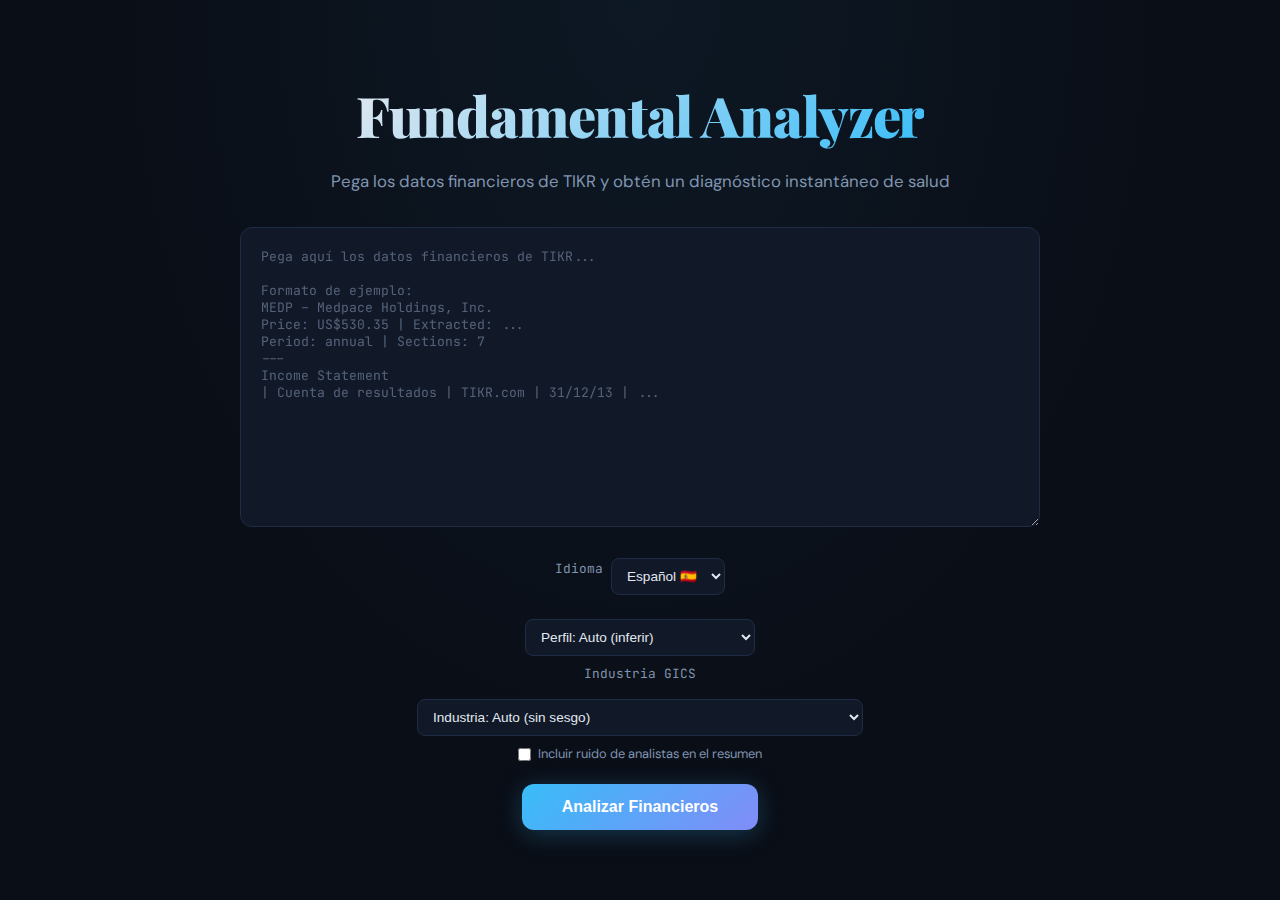
<file: fundamental-analyzer/index.html>
<!DOCTYPE html>
<html lang="es">
<head>
<meta charset="UTF-8">
<meta name="viewport" content="width=device-width, initial-scale=1.0">
<title>Fundamental Analyzer</title>
<link href="https://fonts.googleapis.com/css2?family=DM+Sans:ital,opsz,wght@0,9..40,300;0,9..40,500;0,9..40,700&family=JetBrains+Mono:wght@400;600&family=Playfair+Display:wght@700;900&display=swap" rel="stylesheet">
<link rel="stylesheet" href="./styles.css">
</head>
<body>
<div id="landing">
  <h1 data-i18n="appTitle">Fundamental Analyzer</h1>
  <p class="subtitle" data-i18n="subtitle">Pega los datos financieros de TIKR y obtén un diagnóstico instantáneo de salud</p>
  <div class="input-wrap">
    <textarea id="dataInput" data-i18n-placeholder="dataPlaceholder" placeholder=""></textarea>
    <div style="display:flex;justify-content:center;gap:.5rem;align-items:center;margin:.6rem 0;">
      <label for="langSelect" class="mono" style="font-size:.8rem;color:var(--text-dim)" data-i18n="language">Idioma</label>
      <select id="langSelect" class="profile-select" aria-label="Language selector">
        <option value="es">Español 🇪🇸</option>
        <option value="en">English 🇬🇧</option>
      </select>
    </div>
    <div style="display:flex;justify-content:center">
      <select id="profileSelect" class="profile-select" aria-label="Industry profile">
        <option value="auto" data-i18n="profile.auto">Perfil: Auto (inferir)</option>
        <option value="default" data-i18n="profile.default">Perfil: Default</option>
        <option value="saas" data-i18n="profile.saas">Perfil: SaaS / Ligero en activos</option>
        <option value="retail" data-i18n="profile.retail">Perfil: Retail / Distribución</option>
        <option value="industrial" data-i18n="profile.industrial">Perfil: Industrial</option>
        <option value="financial" data-i18n="profile.financial">Perfil: Financieras</option>
        <option value="utility" data-i18n="profile.utility">Perfil: Utility / Telecom</option>
        <option value="custom" data-i18n="profile.custom">Perfil: JSON personalizado</option>
      </select>
    </div>
    <div style="display:flex;justify-content:center;flex-direction:column;align-items:center;margin-top:.55rem;">
      <label for="industrySelect" class="mono" style="font-size:.8rem;color:var(--text-dim)" data-i18n="industry">Industria GICS</label>
      <select id="industrySelect" class="profile-select" aria-label="GICS industry selector"></select>
    </div>
    <div id="customProfileWrap" style="display:none;margin-top:.6rem;">
      <textarea id="customProfileInput" style="width:100%;min-height:120px;background:var(--surface);border:1.5px solid var(--border);border-radius:var(--radius-sm);color:var(--text);font-family:'JetBrains Mono',monospace;font-size:.76rem;padding:.7rem" data-i18n-placeholder="customJsonPlaceholder" placeholder=""></textarea>
      <div style="font-size:.75rem;color:var(--text-dim);margin-top:.2rem" data-i18n="customProfileHint">El perfil personalizado sobreescribe solo los umbrales activos.</div>
    </div>
    <div style="display:flex;justify-content:center;margin-top:.5rem;">
      <label style="font-size:.8rem;color:var(--text-dim);display:flex;gap:.4rem;align-items:center;">
        <input type="checkbox" id="includeAnalystNoise"> <span data-i18n="includeAnalystNoise">Incluir ruido de analistas en el resumen</span>
      </label>
    </div>
    <div style="display:flex;justify-content:center">
      <button class="btn-analyze" onclick="analyzeData()" data-i18n="analyze">Analizar Financieros</button>
    </div>
    <div id="error-msg"></div>
  </div>
</div>
<div id="dashboard"></div>
<script src="./locales.js"></script>
<script src="./industry-data.js"></script>
<script src="./scripts.js"></script>
</body>
</html>
</file>
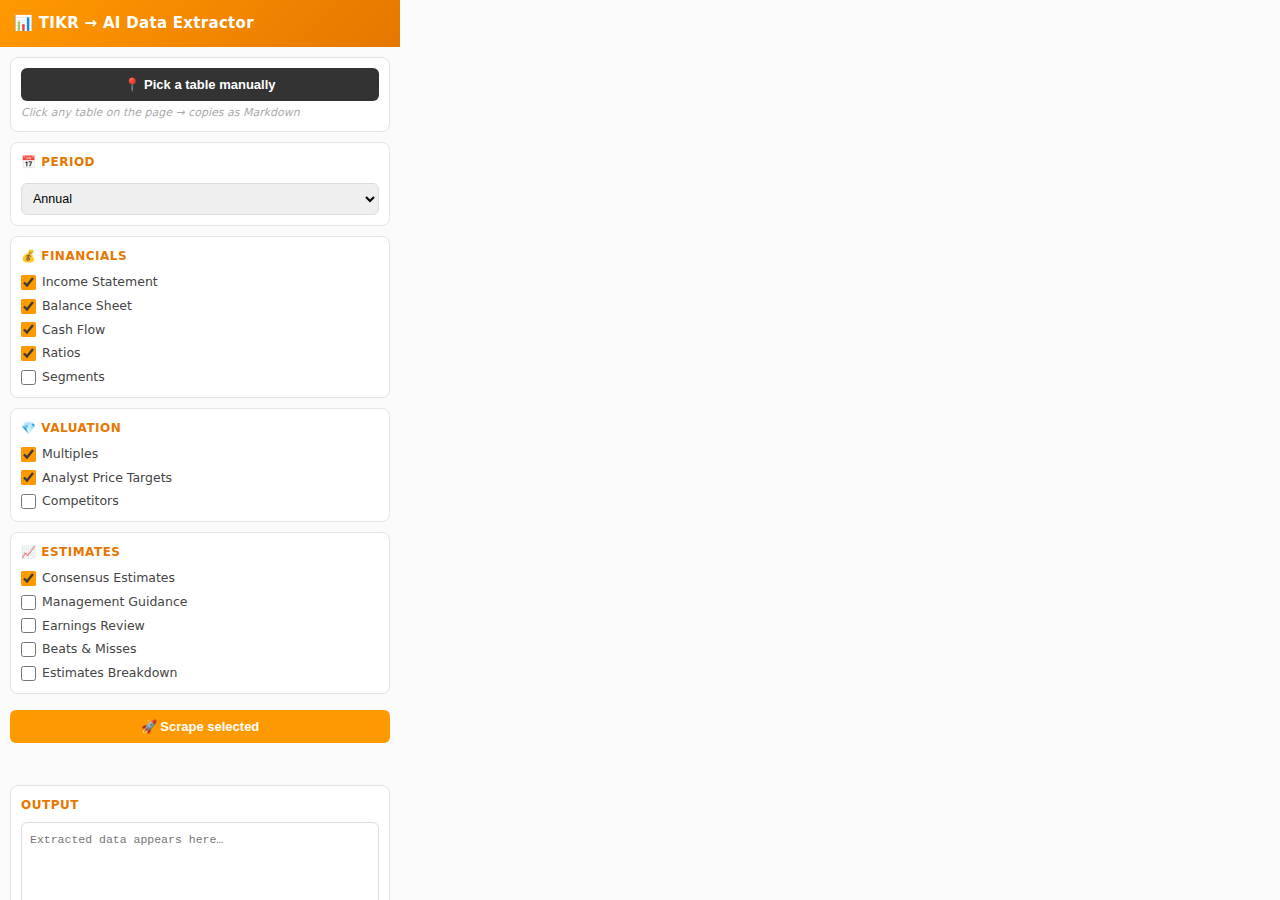
<file: tikr-definitive-scrapper/popup.html>
<!DOCTYPE html>
<html lang="en">
<head>
<meta charset="UTF-8">
<style>
  *{margin:0;padding:0;box-sizing:border-box}
  html,body{height:100%;font:13px/1.5 system-ui,sans-serif;background:#fafafa}
  body{width:400px;display:flex;flex-direction:column}

  /* header */
  .hdr{background:linear-gradient(135deg,#ff9900,#e67700);color:#fff;
       padding:12px 14px;font-weight:700;font-size:15px;letter-spacing:.3px}

  .wrap{flex:1;overflow-y:auto;padding:10px;display:flex;flex-direction:column;gap:10px}

  /* cards */
  .card{background:#fff;border:1px solid #e4e4e4;border-radius:8px;padding:10px}
  .card h3{font-size:12px;text-transform:uppercase;letter-spacing:.5px;color:#e67700;margin-bottom:8px}

  /* checkboxes */
  .chks{display:flex;flex-direction:column;gap:5px}
  .chks label{display:flex;align-items:center;gap:6px;cursor:pointer;font-size:12.5px;color:#444}
  .chks input{accent-color:#ff9900;width:15px;height:15px}

  /* select */
  select{width:100%;padding:7px;border:1px solid #ddd;border-radius:6px;font-size:12.5px;margin-top:4px}

  /* buttons */
  button{width:100%;padding:9px;border:none;border-radius:6px;font-weight:600;
         font-size:13px;cursor:pointer;transition:all .15s}
  .btn-go{background:#ff9900;color:#fff;margin-top:6px}
  .btn-go:hover{background:#e67700}
  .btn-go:disabled{opacity:.45;cursor:wait}
  .btn-pick{background:#333;color:#fff}
  .btn-pick:hover{background:#555}
  .btn-sm{padding:7px;font-size:12px;flex:1}
  .btn-copy{background:#f0f0f0;color:#333}
  .btn-copy:hover{background:#e0e0e0}
  .btn-copy:disabled{opacity:.4;cursor:default}

  .row{display:flex;gap:6px;margin-top:6px}

  /* progress */
  .prog{font-size:11.5px;color:#888;margin-top:6px;min-height:16px}

  /* output */
  textarea{width:100%;min-height:140px;padding:8px;border:1px solid #ddd;
           border-radius:6px;font:11.5px/1.5 'Courier New',monospace;resize:vertical;color:#333}

  .hint{font-size:11px;color:#aaa;margin-top:4px;font-style:italic}
</style>
</head>
<body>

<div class="hdr">📊 TIKR → AI Data Extractor</div>

<div class="wrap">

  <!-- PICK MODE -->
  <div class="card">
    <button class="btn-pick" id="pickBtn">📍 Pick a table manually</button>
    <div class="hint">Click any table on the page → copies as Markdown</div>
  </div>

  <!-- AUTO-SCRAPE -->
  <div class="card">
    <h3>📅 Period</h3>
    <select id="period">
      <option value="annual">Annual</option>
      <option value="quarterly">Quarterly</option>
    </select>
  </div>

  <div class="card">
    <h3>💰 Financials</h3>
    <div class="chks">
      <label><input type="checkbox" value="incomeStatement" checked> Income Statement</label>
      <label><input type="checkbox" value="balanceSheet"    checked> Balance Sheet</label>
      <label><input type="checkbox" value="cashFlow"        checked> Cash Flow</label>
      <label><input type="checkbox" value="ratios"          checked> Ratios</label>
      <label><input type="checkbox" value="segments"               > Segments</label>
    </div>
  </div>

  <div class="card">
    <h3>💎 Valuation</h3>
    <div class="chks">
      <label><input type="checkbox" value="multiples"      checked> Multiples</label>
      <label><input type="checkbox" value="analystTargets" checked> Analyst Price Targets</label>
      <label><input type="checkbox" value="competitors"           > Competitors</label>
    </div>
  </div>

  <div class="card">
    <h3>📈 Estimates</h3>
    <div class="chks">
      <label><input type="checkbox" value="estimates"      checked> Consensus Estimates</label>
      <label><input type="checkbox" value="guidance"              > Management Guidance</label>
      <label><input type="checkbox" value="earningsReview"        > Earnings Review</label>
      <label><input type="checkbox" value="beatsMisses"           > Beats & Misses</label>
      <label><input type="checkbox" value="estBreakdown"          > Estimates Breakdown</label>
    </div>
  </div>

  <button class="btn-go" id="goBtn">🚀 Scrape selected</button>
  <div class="prog" id="prog"></div>

  <!-- OUTPUT -->
  <div class="card">
    <h3>Output</h3>
    <textarea id="out" placeholder="Extracted data appears here…" readonly></textarea>
    <div class="row">
      <button class="btn-sm btn-copy" id="copyBtn" disabled>📋 Copy all</button>
      <button class="btn-sm btn-copy" id="dlBtn"   disabled>💾 Download .md</button>
    </div>
  </div>

</div>

<script src="popup.js"></script>
</body>
</html>
</file>
<file: fundamental-analyzer/styles.css>
:root {
  --bg: #0a0e17;
  --surface: #111827;
  --surface2: #1a2234;
  --border: #1e2d45;
  --text: #e2e8f0;
  --text-dim: #8094b0;
  --accent: #38bdf8;
  --accent-glow: rgba(56,189,248,0.15);
  --green: #22c55e;
  --green-dim: rgba(34,197,94,0.12);
  --red: #ef4444;
  --red-dim: rgba(239,68,68,0.12);
  --yellow: #f59e0b;
  --yellow-dim: rgba(245,158,11,0.12);
  --purple: #a78bfa;
  --purple-dim: rgba(167,139,250,0.12);
  --orange: #fb923c;
  --radius: 12px;
  --radius-sm: 8px;
}
*,*::before,*::after{box-sizing:border-box;margin:0;padding:0}
html{scroll-behavior:smooth}
body{
  font-family:'DM Sans',sans-serif;
  background:var(--bg);
  color:var(--text);
  line-height:1.6;
  min-height:100vh;
}
.mono{font-family:'JetBrains Mono',monospace}

/* SCROLLBAR */
::-webkit-scrollbar{width:6px;height:6px}
::-webkit-scrollbar-track{background:var(--bg)}
::-webkit-scrollbar-thumb{background:var(--border);border-radius:3px}
::-webkit-scrollbar-thumb:hover{background:var(--text-dim)}

/* LANDING / INPUT */
#landing{
  min-height:100vh;display:flex;flex-direction:column;
  align-items:center;justify-content:center;padding:2rem;
  background:radial-gradient(ellipse at 50% 0%,rgba(56,189,248,0.06) 0%,transparent 60%);
}
#landing h1{
  font-family:'Playfair Display',serif;font-weight:900;
  font-size:clamp(2rem,5vw,3.5rem);text-align:center;
  margin-bottom:.5rem;letter-spacing:-0.02em;
  background:linear-gradient(135deg,#e2e8f0,#38bdf8);
  -webkit-background-clip:text;-webkit-text-fill-color:transparent;
}
#landing .subtitle{color:var(--text-dim);text-align:center;margin-bottom:2rem;font-size:1.05rem}
.input-wrap{
  width:100%;max-width:800px;position:relative;
}
#dataInput{
  width:100%;min-height:300px;max-height:50vh;
  background:var(--surface);border:1.5px solid var(--border);
  border-radius:var(--radius);color:var(--text);
  font-family:'JetBrains Mono',monospace;font-size:0.82rem;
  padding:1.25rem;resize:vertical;outline:none;
  transition:border-color .2s;
}
#dataInput:focus{border-color:var(--accent)}
#dataInput::placeholder{color:var(--text-dim);opacity:.6}
.btn-analyze{
  margin-top:1.25rem;padding:.85rem 2.5rem;
  background:linear-gradient(135deg,#38bdf8,#818cf8);
  color:#fff;font-weight:700;font-size:1rem;
  border:none;border-radius:var(--radius);cursor:pointer;
  transition:transform .15s,box-shadow .2s;
  box-shadow:0 4px 24px rgba(56,189,248,0.25);
}
.btn-analyze:hover{transform:translateY(-2px);box-shadow:0 8px 32px rgba(56,189,248,0.35)}
.btn-analyze:active{transform:translateY(0)}
#error-msg{color:var(--red);margin-top:.75rem;font-size:.9rem;display:none}
.profile-select{
  margin-top:.9rem;
  background:var(--surface);
  border:1.5px solid var(--border);
  color:var(--text);
  border-radius:var(--radius-sm);
  padding:.55rem .7rem;
  font-size:.85rem;
}

/* DASHBOARD */
#dashboard{display:none;padding:1.5rem;max-width:1440px;margin:0 auto}
.dash-header{
  display:flex;align-items:baseline;justify-content:space-between;
  flex-wrap:wrap;gap:1rem;margin-bottom:2rem;
  padding-bottom:1.5rem;border-bottom:1px solid var(--border);
}
.dash-header h2{
  font-family:'Playfair Display',serif;font-weight:900;
  font-size:clamp(1.5rem,3vw,2.2rem);
  background:linear-gradient(135deg,#e2e8f0,#38bdf8);
  -webkit-background-clip:text;-webkit-text-fill-color:transparent;
}
.dash-header .price{font-size:1.3rem;color:var(--text-dim)}
.btn-back{
  background:var(--surface);border:1px solid var(--border);
  color:var(--text-dim);padding:.5rem 1rem;border-radius:var(--radius-sm);
  cursor:pointer;font-size:.85rem;transition:all .15s;
}
.btn-back:hover{border-color:var(--accent);color:var(--accent)}
.header-actions{display:flex;gap:.6rem;align-items:center}
.btn-toggle-sections{
  background:var(--surface2);border:1px solid var(--border);
  color:var(--text);padding:.5rem 1rem;border-radius:var(--radius-sm);
  cursor:pointer;font-size:.85rem;transition:all .15s;
}
.btn-toggle-sections:hover{border-color:var(--accent);color:var(--accent)}

/* SCORE CARDS ROW */
.score-row{
  display:grid;grid-template-columns:repeat(auto-fit,minmax(200px,1fr));
  gap:1rem;margin-bottom:2rem;
}
.score-card{
  background:var(--surface);border:1px solid var(--border);
  border-radius:var(--radius);padding:1.25rem;
  position:relative;overflow:hidden;
}
.score-card::before{
  content:'';position:absolute;top:0;left:0;right:0;height:3px;
  border-radius:var(--radius) var(--radius) 0 0;
}
.score-card.excellent::before{background:var(--green)}
.score-card.good::before{background:var(--accent)}
.score-card.average::before{background:var(--yellow)}
.score-card.poor::before{background:var(--red)}
.score-card .label{font-size:.78rem;color:var(--text-dim);text-transform:uppercase;letter-spacing:.06em;margin-bottom:.35rem}
.score-card .value{font-size:1.6rem;font-weight:700}
.score-card .detail{font-size:.8rem;color:var(--text-dim);margin-top:.25rem}

/* SECTIONS */
.section{
  background:var(--surface);border:1px solid var(--border);
  border-radius:var(--radius);margin-bottom:1.5rem;
  overflow:hidden;
}
.section-head{
  padding:1rem 1.25rem;display:flex;align-items:center;gap:.75rem;
  cursor:pointer;user-select:none;transition:background .15s;
  border-bottom:1px solid transparent;
}
.section-head:hover{background:var(--surface2)}
.section-head.open{border-bottom-color:var(--border)}
.section-head h3{font-size:1rem;font-weight:700;flex:1}
.section-head .badge{
  font-size:.7rem;font-weight:600;padding:.2rem .6rem;
  border-radius:99px;text-transform:uppercase;letter-spacing:.04em;
}
.badge-green{background:var(--green-dim);color:var(--green)}
.badge-yellow{background:var(--yellow-dim);color:var(--yellow)}
.badge-red{background:var(--red-dim);color:var(--red)}
.badge-blue{background:var(--accent-glow);color:var(--accent)}
.badge-purple{background:var(--purple-dim);color:var(--purple)}
.chevron{
  width:20px;height:20px;transition:transform .2s;color:var(--text-dim);
}
.section-head.open .chevron{transform:rotate(180deg)}
.section-body{display:none;padding:1.25rem}
.section-head.open + .section-body{display:block}

/* ANALYSIS ITEMS */
.analysis-grid{display:flex;flex-direction:column;gap:.75rem}
.a-item{
  display:grid;grid-template-columns:1fr auto;gap:.75rem;
  padding:.85rem 1rem;border-radius:var(--radius-sm);
  border:1px solid var(--border);transition:background .15s;
}
.a-item:hover{background:var(--surface2)}
.a-item .metric-name{font-weight:500;font-size:.9rem}
.a-item .metric-detail{font-size:.8rem;color:var(--text-dim);margin-top:.15rem}
.a-item .metric-values{font-family:'JetBrains Mono',monospace;font-size:.78rem;color:var(--text-dim);margin-top:.25rem}
.a-item .signal{
  display:flex;align-items:center;gap:.35rem;
  font-size:.8rem;font-weight:600;white-space:nowrap;
}
.signal-bull{color:var(--green)}
.signal-bear{color:var(--red)}
.signal-neutral{color:var(--yellow)}
.signal-info{color:var(--accent)}
.dot{width:8px;height:8px;border-radius:50%;flex-shrink:0}
.dot-green{background:var(--green)}
.dot-yellow{background:var(--yellow)}
.dot-red{background:var(--red)}
.dot-blue{background:var(--accent)}

/* TREND MINI CHARTS */
.trend-bar{
  display:flex;align-items:flex-end;gap:2px;height:32px;margin-top:.35rem;
}
.trend-bar .bar{
  flex:1;min-width:4px;max-width:18px;border-radius:2px 2px 0 0;
  transition:height .3s;
  border:none;
}
.trend-bar button.bar{cursor:pointer;padding:0}
.trend-bar .bar-missing{background:transparent;pointer-events:none}
.bar-point-view{font-size:.72rem;color:var(--text-dim);margin-top:.3rem;min-height:1em}
.bar-pos{background:var(--green)}
.bar-neg{background:var(--red)}
.bar-zero{background:var(--border);min-height:2px}

/* SUMMARY BOX */
.summary-box{
  background:var(--surface2);border:1px solid var(--border);
  border-radius:var(--radius);padding:1.25rem;margin-top:1rem;
}
.summary-box h4{font-size:.9rem;margin-bottom:.5rem;color:var(--accent)}
.summary-box p{font-size:.85rem;color:var(--text-dim);line-height:1.65}

/* RESPONSIVE */
@media(max-width:640px){
  .score-row{grid-template-columns:1fr 1fr}
  .a-item{grid-template-columns:1fr}
  .a-item .signal{justify-content:flex-start}
}

/* ANIMATIONS */
@keyframes fadeUp{from{opacity:0;transform:translateY(12px)}to{opacity:1;transform:translateY(0)}}
.fade-up{animation:fadeUp .4s ease-out both}
.delay-1{animation-delay:.05s}.delay-2{animation-delay:.1s}
.delay-3{animation-delay:.15s}.delay-4{animation-delay:.2s}
.delay-5{animation-delay:.25s}.delay-6{animation-delay:.3s}

/* TOOLTIP */
.tip{position:relative;cursor:help;border-bottom:1px dashed var(--text-dim)}
.tip:hover::after{
  content:attr(data-tip);position:absolute;bottom:calc(100% + 6px);left:50%;
  transform:translateX(-50%);background:#1e293b;color:var(--text);
  padding:.4rem .65rem;border-radius:6px;font-size:.75rem;white-space:nowrap;
  box-shadow:0 4px 16px rgba(0,0,0,.4);z-index:10;pointer-events:none;
}

/* METRIC COUNT BADGE */
.metric-count{
  font-size:.7rem;color:var(--text-dim);margin-left:auto;padding-right:.5rem;
}

.dashboard-tabs{display:flex;gap:.6rem;margin-bottom:1rem}
.dashboard-tab{
  background:var(--surface2);border:1px solid var(--border);color:var(--text-dim);
  border-radius:var(--radius-sm);padding:.45rem .8rem;font-size:.82rem;cursor:pointer;
}
.dashboard-tab.active{color:var(--text);border-color:var(--accent);box-shadow:0 0 0 1px var(--accent-glow) inset}
.industry-panel{background:var(--surface);border:1px solid var(--border);border-radius:var(--radius);padding:1rem}
.industry-head h3{font-size:1rem}
.industry-head p{font-size:.84rem;color:var(--text-dim);margin-top:.2rem}
.industry-grid{display:grid;grid-template-columns:repeat(auto-fit,minmax(260px,1fr));gap:1rem;margin-top:.8rem}
.industry-card{background:var(--surface2);border:1px solid var(--border);border-radius:var(--radius-sm);padding:.9rem}
.industry-card h4{font-size:.85rem;margin-bottom:.45rem;color:var(--accent)}
.industry-card ul{padding-left:1rem}
.industry-card li{font-size:.82rem;color:var(--text-dim);margin:.3rem 0}
.industry-empty{background:var(--surface);border:1px dashed var(--border);border-radius:var(--radius);padding:1rem;color:var(--text-dim)}
</file>
